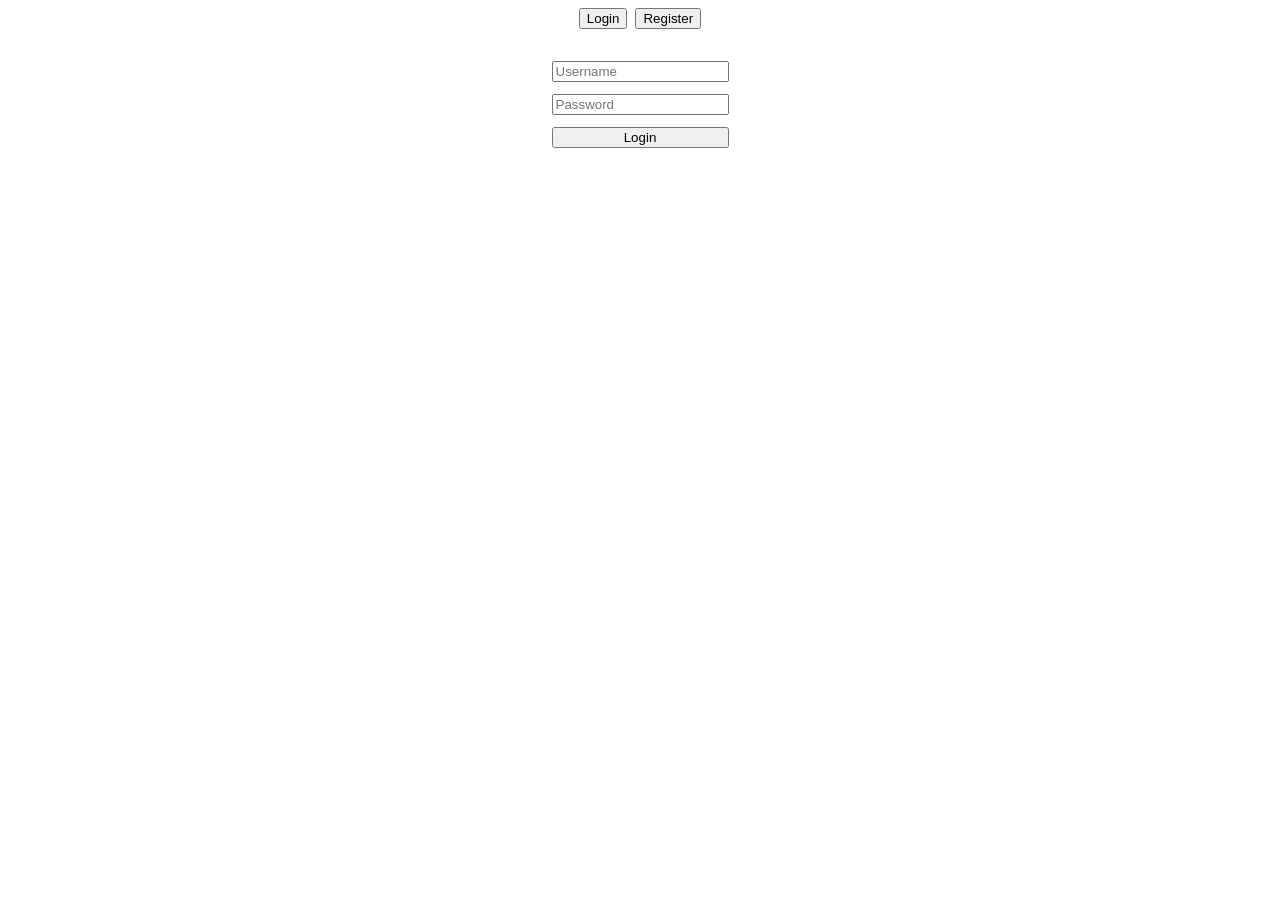
<file: auth.html>
<!DOCTYPE html>
<html lang="ru">
<head>
    <meta charset="UTF-8">
    <meta name="viewport" content="width=device-width, initial-scale=1.0">
    <title>Auth</title>
    <link rel="stylesheet" href="auth.css">
</head>
<body>
    
    <!-- tabs -->

    <div class="tab">
        <button class="login-tab-button">Login</button>
        <button class="register-tab-button">Register</button>
    </div>

    <dialog id="login-tab" open>
        <form id="login-form">
            <label><input type="text" autocomplete="username" name="username" placeholder="Username" required></label>
            <label><input type="password" autocomplete="current-password" name="password" placeholder="Password" required ></label>
            <button type="submit">Login</button>
            <div id="login-error-message"></div>
        </form>
    </dialog>

    <dialog id="register-tab">
        <form id="register-form">
            <label><input type="text" autocomplete="username" name="username" placeholder="Username" required></label>
            <label><input type="password" autocomplete="new-password" name="password" placeholder="Password" required></label>
            <button type="submit">Register</button>
            <div id="register-error-message"></div>
        </form>
    </dialog>

    <!-- scripts -->

    <script src="auth.js"></script>
</body>
</html>
</file>
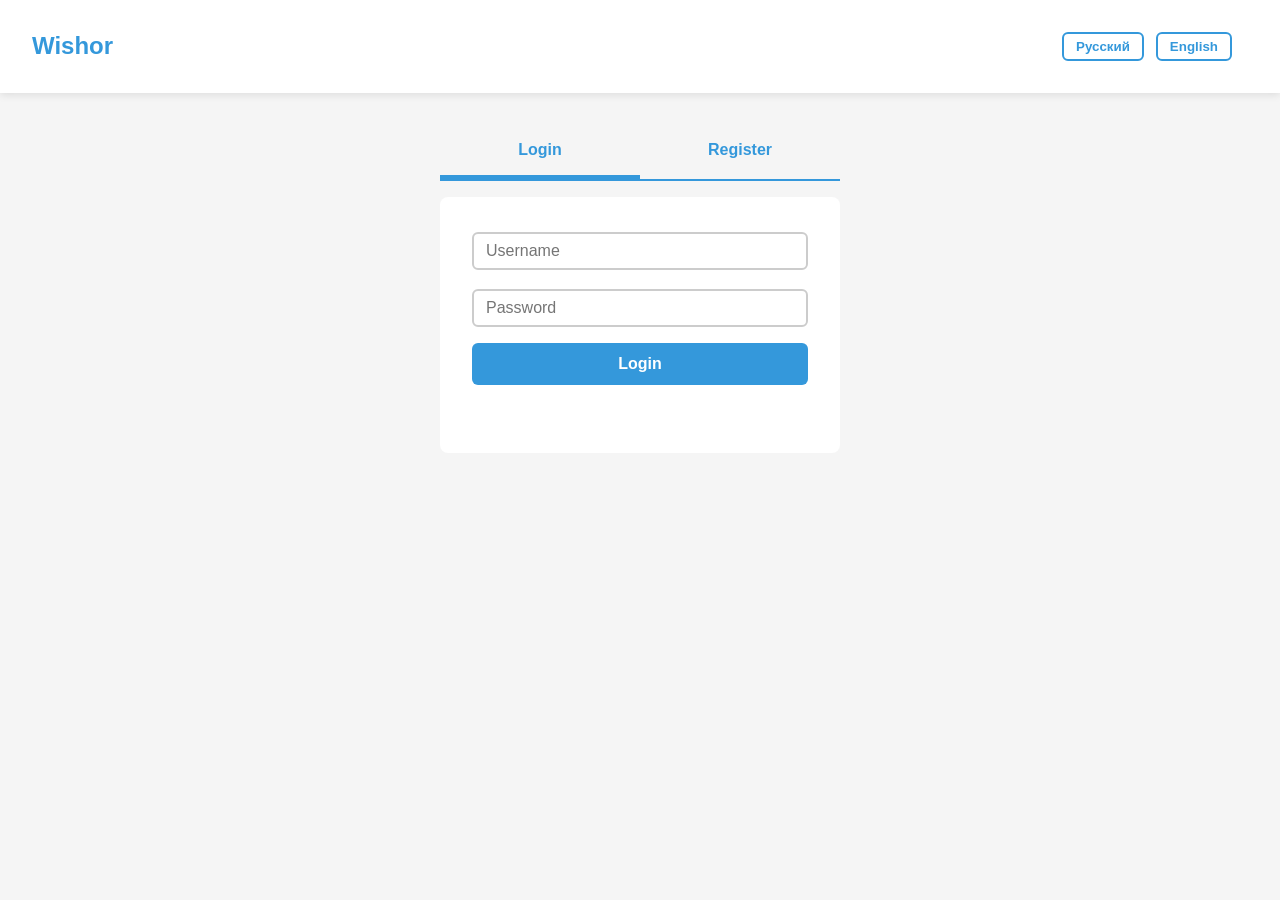
<file: html/auth.html>
<!DOCTYPE html>
<html lang="ru">
<head>
    <meta charset="UTF-8">
    <meta name="viewport" content="width=device-width, initial-scale=1.0">
    <title>Auth</title>
    <link rel="stylesheet" href="../css/auth.css">
    <link rel="stylesheet" href="../css/header.css">
</head>
<body>

    <!-- header -->
    
    <header>
        <div class="header-left">
            <label>Wishor</label>
        </div>
        <div class="language-switcher" style="margin: 1rem;">
            <button id="btn-ru">Русский</button>
            <button id="btn-en">English</button>
        </div>
    </header>

    <!-- tabs -->

    <div class="tab">
        <button class="login-tab-button" translate-id="login">Login</button>
        <button class="register-tab-button" translate-id="register">Register</button>
    </div>

    <dialog id="login-tab" open>
        <form id="login-form">
            <label><input type="text" autocomplete="username" name="username" placeholder="Username" required translate-id-placeholder="username"></label>
            <label><input type="password" autocomplete="current-password" name="password" placeholder="Password" required translate-id-placeholder="password"></label>
            <button type="submit" translate-id="login">Login</button>
            <div id="login-error-message"></div>
        </form>
    </dialog>

    <dialog id="register-tab">
        <form id="register-form">
            <label><input type="text" autocomplete="username" name="username" placeholder="Username" required translate-id-placeholder="username"></label>
            <label><input type="password" autocomplete="new-password" name="password" placeholder="Password" required translate-id-placeholder="password"></label>
            <button type="submit" translate-id="register">Register</button>
            <div id="register-error-message"></div>
        </form>
    </dialog>

    <!-- scripts -->

    <script src="../js/auth.js"></script>
    <script src="../js/localization.js"></script>
</body>
</html>
</file>
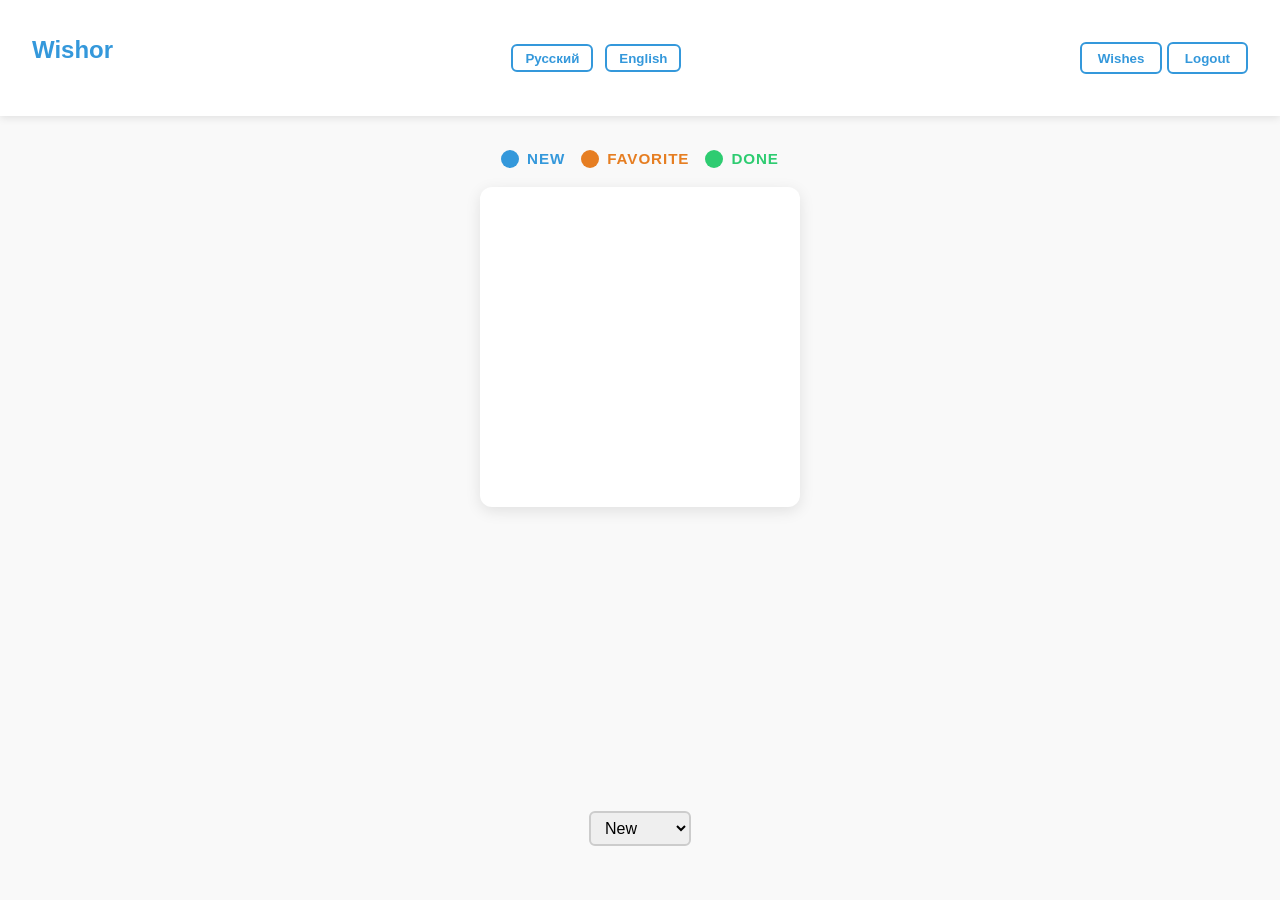
<file: html/graph.html>
<!DOCTYPE html>
<html lang="en">
<head>
    <meta charset="UTF-8">
    <title>Graph</title>
    <link rel="stylesheet" href="../css/graph.css">
    <link rel="stylesheet" href="../css/header.css">
</head>
<body>

    <!-- header -->
    
    <header>
        <div class="header-left">
            <label>Wishor</label>
        </div>
        <div class="language-switcher" style="margin: 1rem;">
            <button id="btn-ru">Русский</button>
            <button id="btn-en">English</button>
        </div>
        <div class="header-right">
            <button class="wishes-button" translate-id="wishes">Wishes</button>
            <button class="logout-button" translate-id="logout">Logout</button>
        </div>
    </header>

    <!-- main -->

    <div id="status-distribution-chart-legend" class="legend">
        <div class="legend-item">
            <span class="legend-color" style="background-color: #3498db;"></span>
            <span class="legend-label" style="color: #3498db;" translate-id="new">New</span>
        </div>
        <div class="legend-item">
            <span class="legend-color" style="background-color: #e67e22;"></span>
            <span class="legend-label" style="color: #e67e22" translate-id="favorite">Favorite</span>
        </div>
        <div class="legend-item">
            <span class="legend-color" style="background-color: #2ecc71;"></span>
            <span class="legend-label" style="color: #2ecc71" translate-id="done">Done</span>
        </div>
    </div>
    <canvas id="status-distribution-chart" width="320" height="320"></canvas>

    <div id="wish-count-dynamics-chart"></div>
    <label>
        <select id="status-select">
            <option value="0" translate-id="new">New</option>
            <option value="1" translate-id="favorite">Favorite</option>
            <option value="2" translate-id="done">Done</option>
        </select>
    </label>
    
    <!-- scripts -->

    <script src="../js/wish.js"></script>
    <script src="../js/graph.js"></script>
    <script src="../js/localization.js"></script>
</body>
</html>
</file>
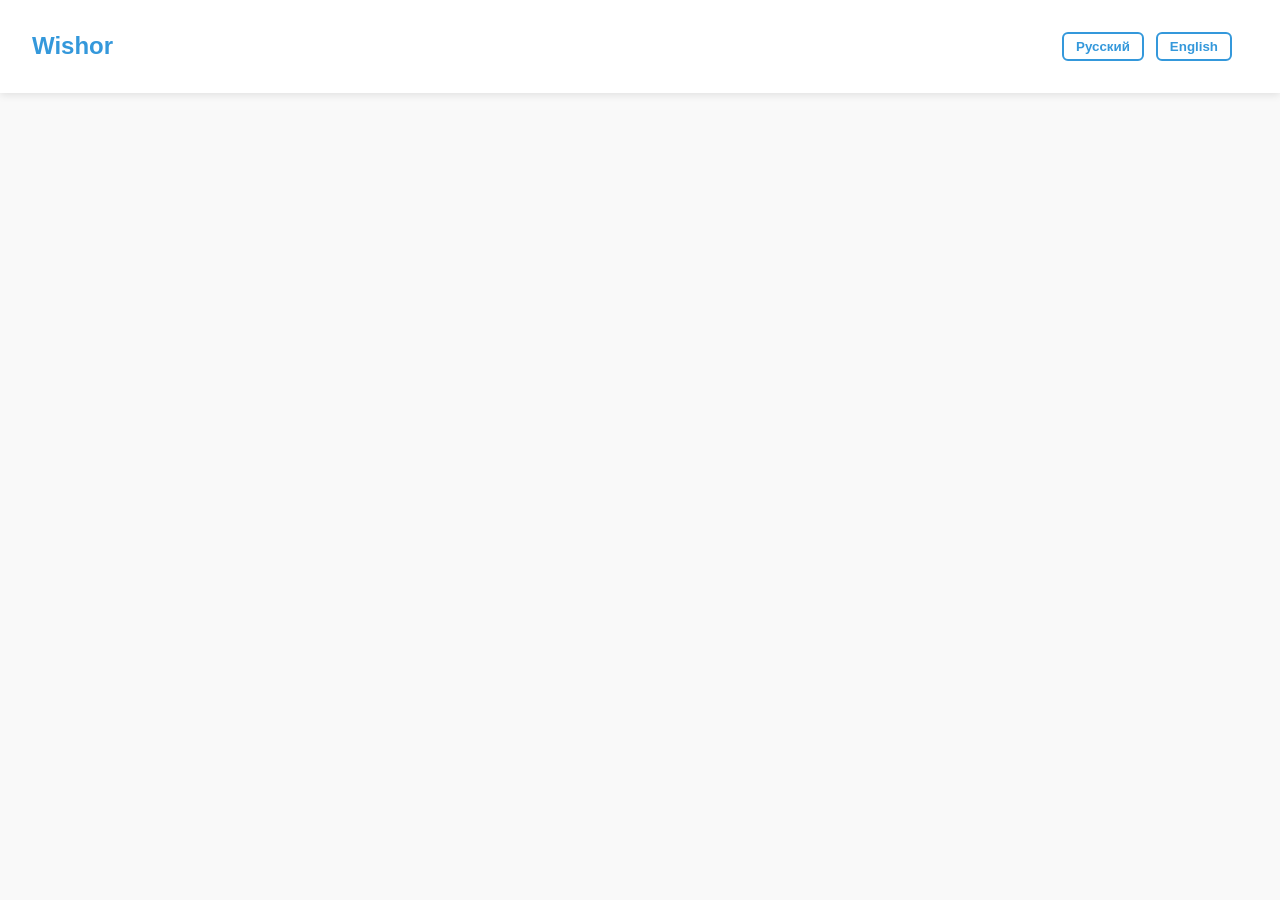
<file: html/share.html>
<!DOCTYPE html>
<html lang="ru">
<head>
    <meta charset="UTF-8">
    <title>Share</title>
    <link rel="stylesheet" href="../css/share.css">
    <link rel="stylesheet" href="../css/header.css">
</head>
<body>

    <!-- header -->
    
    <header>
        <div class="header-left">
            <label>Wishor</label>
        </div>
        <div class="language-switcher" style="margin: 1rem;">
            <button id="btn-ru">Русский</button>
            <button id="btn-en">English</button>
        </div>
    </header>
    
    <!-- main -->
    
    <div id="wish-list" translate-id="loading">Loading...</div>
    
    <!-- scripts -->

    <script src="../js/wish.js"></script>
    <script src="../js/render.js"></script>
    <script src="../js/localization.js"></script>
    <script src="../js/share.js"></script>
</body>
</html>
</file>
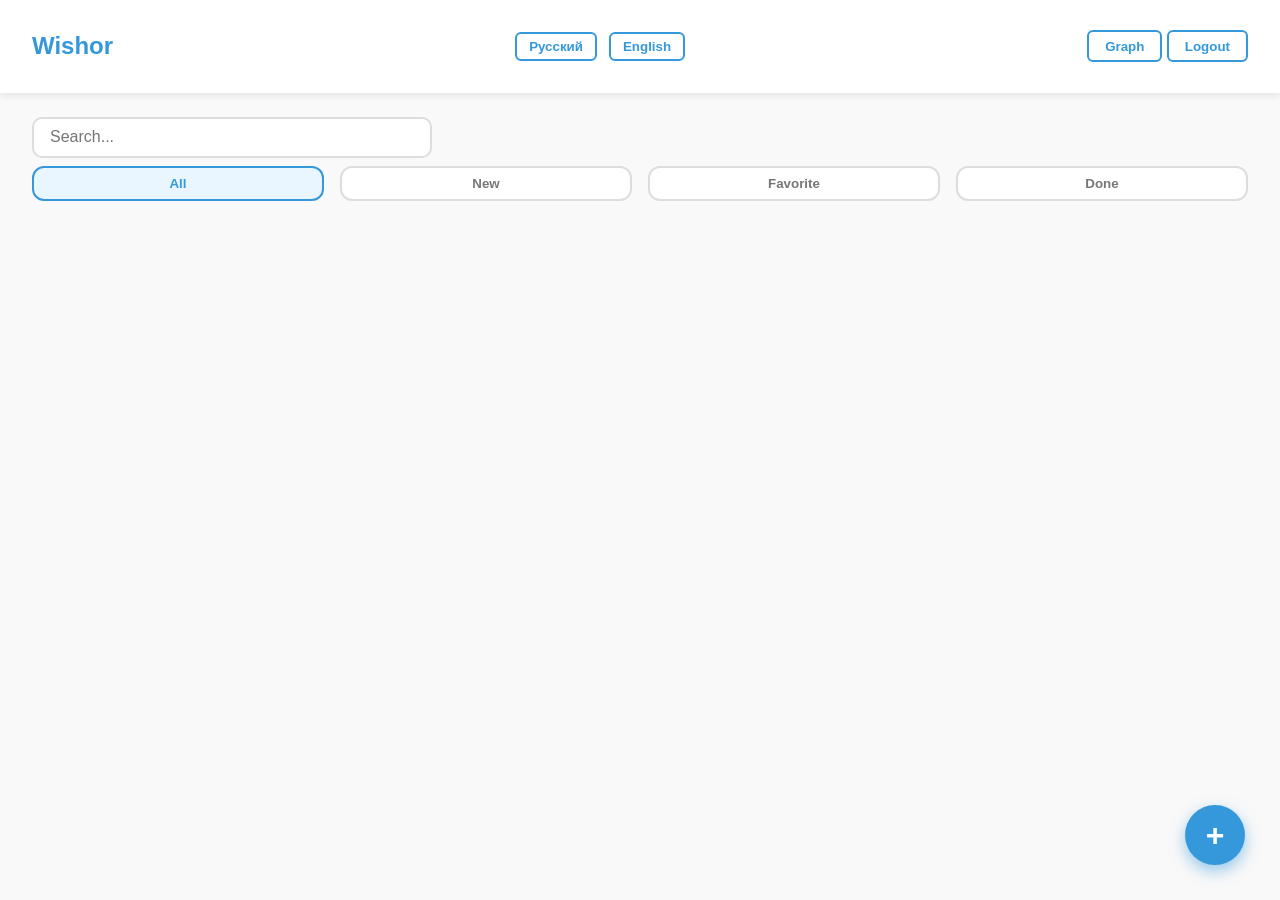
<file: html/wish.html>
<!DOCTYPE html>
<html lang="ru">
<head>
    <meta charset="UTF-8">
    <meta name="viewport" content="width=device-width, initial-scale=1.0">
    <title>Wish</title>
    <link rel="stylesheet" href="../css/wish.css">
    <link rel="stylesheet" href="../css/header.css">
</head>
<body>

    <!-- header -->

    <header>
        <div class="header-left">
            <label>Wishor</label>
        </div>
        <div class="language-switcher" style="margin: 1rem;">
            <button id="btn-ru">Русский</button>
            <button id="btn-en">English</button>
        </div>
        <div class="header-right">
            <button class="graph-button" translate-id="graph">Graph</button>
            <button class="logout-button" translate-id="logout">Logout</button>
        </div>
    </header>
    
    <label class="search-label"><input type="text" class="search-input" placeholder="Search..." translate-id-placeholder="search"/></label>
    
    <div class="filter">
        <button class="filter-status active" data-status="all" translate-id="all">All</button>
        <button class="filter-status" data-status="0" translate-id="new">New</button>
        <button class="filter-status" data-status="1" translate-id="favorite">Favorite</button>
        <button class="filter-status" data-status="2" translate-id="done">Done</button>
    </div>
    
    <!-- main -->
    
    <div id="wish-list" translate-id="loading">Loading...</div>

    <div id="pagination"></div>

    <!-- popup panels -->
    
    <button class="add-button">+</button>
    <dialog id="add-panel">
        <form method="dialog" class="add-form">
            <button type="submit" class="close-form-button">×</button>
            
            <label translate-id="add">Add</label>
            <label><input type="text" placeholder="Title" translate-id-placeholder="title"></label>
            <label><input type="text" placeholder="Description" translate-id-placeholder="description"></label>
            <label><input type="text" placeholder="Image URL" translate-id-placeholder="image"></label>
            <label>
                <select>
                    <option value="0" translate-id="new">New</option>
                    <option value="1" translate-id="favorite">Favorite</option>
                    <option value="2" translate-id="done">Done</option>
                </select>
            </label>
            <div class="add-panel-buttons">
                <button type="submit" class="add-form-button" translate-id="add">Add</button>
            </div>
        </form>
    </dialog>
    
    <dialog id="edit-panel">
        <form method="dialog" class="edit-form">
            <button type="submit" class="close-form-button">×</button>
            
            <label translate-id="edit">Edit</label>
            <label><input type="text" placeholder="Title" translate-id-placeholder="title"></label>
            <label><input type="text" placeholder="Description" translate-id-placeholder="description"></label>
            <label><input type="text" placeholder="Image URL" translate-id-placeholder="image"></label>
            <label>
                <select>
                    <option value="0" translate-id="new">New</option>
                    <option value="1" translate-id="favorite">Favorite</option>
                    <option value="2" translate-id="done">Done</option>
                </select>
            </label>
            <div class="edit-panel-buttons">
                <button type="submit" class="delete-form-button" translate-id="delete">Delete</button>
                <button type="submit" class="edit-form-button" translate-id="edit">Edit</button>
            </div>
        </form>
    </dialog>

    <div id="errorBox" class="error-box hidden">
        <span class="error-icon">⚠️</span>
        <div class="error-text"></div>
        <button id="retryBtn" class="retry-button" translate-id="retry">Retry</button>
    </div>

    <!-- scripts -->

    <script src="../js/wish.js"></script>
    <script src="../js/form.js"></script>
    <script src="../js/input.js"></script>
    <script src="../js/render.js"></script>
    <script src="../js/localization.js"></script>
</body>
</html>
</file>
<file: auth.css>
.tab {
    display: flex;
    justify-content: center;
    gap: 8px;
    margin-bottom: 16px;
}

#login-tab, #register-tab {
    border: var(--border-default);
    border-radius: var(--border-radius-default);
}

#login-error-message, #register-error-message {
    color: red;
    text-align: center;
    max-width: 8rem; 
    word-wrap: break-word; 
    white-space: normal;
    margin: 4px auto 0;
}

#login-form, #register-form {
    display: inline-flex;
    flex-direction: column;
    justify-content: center;
    gap: 12px;
}
</file>
<file: css/auth.css>
:root {
    --bg-white: #ffffff;
    --color-new: #3498db; 
    --shadow-light: rgba(0, 0, 0, 0.1);
    --gray-light: #f5f5f5;
    --gray-dark: #333333;
    --error-red: #e04848;
    --font-family: 'Segoe UI', Tahoma, Geneva, Verdana, sans-serif;
}

* {
    box-sizing: border-box;
}

body {
    margin: 0;
    font-family: var(--font-family);
    background-color: var(--gray-light);
    color: var(--gray-dark);
    -webkit-font-smoothing: antialiased;
    -moz-osx-font-smoothing: grayscale;
    min-height: 100vh;
}

header {
    background-color: var(--bg-white);
    box-shadow: 0 2px 8px var(--shadow-light);
    display: flex;
    justify-content: space-between;
    align-items: center;
    padding: 1rem 2rem;
    position: sticky;
    top: 0;
    z-index: 100;
}

.header-left label {
    font-weight: 700;
    font-size: 1.5rem;
    color: var(--color-new);
    user-select: none;
}

.header-right .logout-button {
    background-color: transparent;
    border: 2px solid var(--color-new);
    color: var(--color-new);
    padding: 0.4rem 1rem;
    border-radius: 6px;
    font-weight: 600;
    cursor: pointer;
    transition: background-color 0.3s ease, color 0.3s ease;
}

.header-right .logout-button:hover {
    background-color: var(--color-new);
    color: var(--bg-white);
}

.tab {
    background-color: transparent;
    max-width: 400px;
    margin: 2rem auto 1rem;
    display: flex;
    border-bottom: 2px solid var(--color-new);
    border-radius: 0;
    box-shadow: none;
    overflow: visible;
}

.tab button {
    flex: 1;
    padding: 1rem 0;
    background: none;
    border: none;
    border-bottom: 4px solid transparent;
    font-weight: 600;
    cursor: pointer;
    color: var(--color-new);
    transition: border-color 0.3s ease, color 0.3s ease;
    user-select: none;
    font-size: 1rem;
}

.tab button.active,
.tab button:hover {
    border-bottom-color: var(--color-new);
    color: var(--color-new);
    background: transparent;
}

dialog {
    border: none;
    border-radius: 8px;
    max-width: 400px;
    width: 90vw;
    padding: 2rem;
    background-color: var(--bg-white);
    margin: 0 auto 2rem;
}

form {
    display: flex;
    flex-direction: column;
    gap: 1rem;
}

form label {
    display: flex;
    flex-direction: column;
    font-weight: 600;
    font-size: 0.9rem;
    color: var(--gray-dark);
}

form input[type="text"],
form input[type="password"] {
    margin-top: 0.2rem;
    padding: 0.5rem 0.75rem;
    border: 2px solid #ccc;
    border-radius: 6px;
    font-size: 1rem;
    transition: border-color 0.3s ease;
}

form input[type="text"]:focus,
form input[type="password"]:focus {
    border-color: var(--color-new);
    outline: none;
}

form button[type="submit"] {
    padding: 0.75rem 0;
    font-weight: 700;
    font-size: 1rem;
    color: var(--bg-white);
    background-color: var(--color-new);
    border: none;
    border-radius: 6px;
    cursor: pointer;
    transition: background-color 0.3s ease;
}

form button[type="submit"]:hover {
    background-color: #005a9e;
}

#error-message,
#login-error-message,
#register-error-message {
    color: var(--error-red);
    min-height: 1.25rem;
    font-size: 0.85rem;
    padding-top: 0.2rem;
    text-align: center;
}

@media (max-width: 480px) {
    header {
        padding: 1rem;
        flex-wrap: wrap;
        gap: 0.75rem;
    }
    .language-switcher {
        margin: 0 auto;
        order: 3;
    }
    .header-left, .header-right {
        flex: 1 1 100%;
        text-align: center;
    }
    .tab {
        max-width: 100%;
        margin: 1rem auto;
    }
    dialog {
        width: 95vw;
        padding: 1.5rem;
    }
}
</file>
<file: css/header.css>
:root {
    --color-new: #3498db;
    --bg-white: #ffffff;
    --shadow-light: rgba(0, 0, 0, 0.1);
}

header {
    background-color: var(--bg-white);
    box-shadow: 0 2px 8px var(--shadow-light);
    display: flex;
    justify-content: space-between;
    align-items: center;
    padding: 1rem 2rem;
    position: sticky;
    top: 0;
    z-index: 100;
}

.header-left label {
    font-weight: 700;
    font-size: 1.5rem;
    color: var(--color-new);
    user-select: none;
}

.header-right button {
    background-color: transparent;
    border: 2px solid var(--color-new);
    color: var(--color-new);
    padding: 0.4rem 1rem;
    border-radius: 6px;
    font-weight: 600;
    cursor: pointer;
    transition: background-color 0.3s ease, color 0.3s ease;
}

.header-right button:hover {
    background-color: var(--color-new);
    color: var(--bg-white);
}

.language-switcher {
    display: flex;
    gap: 0.75rem;
}

.language-switcher button {
    background-color: transparent;
    border: 2px solid var(--color-new);
    color: var(--color-new);
    padding: 0.3rem 0.75rem;
    border-radius: 6px;
    font-weight: 600;
    cursor: pointer;
    transition: background-color 0.3s ease, color 0.3s ease;
}

.language-switcher button.active,
.language-switcher button:hover {
    background-color: var(--color-new);
    color: var(--bg-white);
}
</file>
<file: css/graph.css>
:root {
    --font-family: 'Segoe UI', Tahoma, Geneva, Verdana, sans-serif;
    --bg-light: #f9f9f9;
    --text-dark: #2c3e50;
    --color-new: #3498db;     
    --color-favorite: #e67e22; 
    --color-done: #2ecc71;     
    --legend-gap: 16px;
    --legend-font-size: 0.95rem;
    --legend-font-weight: 600;
    --legend-letter-spacing: 0.06em;
    --bar-width: 50px;
    --bar-margin-right: 10px;
    --bar-bg-color: lightblue;
}

body {
    margin: 0;
    background-color: var(--bg-light);
    color: var(--text-dark);
    font-family: var(--font-family);
    -webkit-font-smoothing: antialiased;
    -moz-osx-font-smoothing: grayscale;
    line-height: 1.5;
}

#status-distribution-chart {
    display: block;
    margin: 1rem auto 0 auto;
    max-width: 320px;
    max-height: 320px;
    background-color: #ffffff;
    border-radius: 12px;
    box-shadow: 0 4px 15px rgba(0, 0, 0, 0.1);
}

#status-distribution-chart-legend {
    margin: 2rem auto 0 auto;
    max-width: 360px;
    display: flex;
    gap: var(--legend-gap);
    align-items: center;
    font-weight: var(--legend-font-weight);
    font-size: var(--legend-font-size);
    text-transform: uppercase;
    letter-spacing: var(--legend-letter-spacing);
    user-select: none;
    justify-content: center;
}

.legend-item {
    display: flex;
    align-items: center;
    gap: 8px;
    cursor: default;
    transition: transform 0.2s ease;
}

.legend-item:hover {
    transform: scale(1.1);
}

.legend-color {
    width: 18px;
    height: 18px;
    border-radius: 50%;
}

.legend-label.new {
    color: var(--color-new);
}

.legend-label.favorite {
    color: var(--color-favorite);
}

.legend-label.done {
    color: var(--color-done);
}

#wish-count-dynamics-chart {
    display: flex; 
    align-items: flex-end; 
    height: 256px;
    max-width: max-content;
    margin: 2rem auto 0 auto;
    background-color: #fff;
}

#wish-count-dynamics-chart > div {
    display: flex;
    flex-direction: column;
    align-items: center;
    margin-right: var(--bar-margin-right);
}

#wish-count-dynamics-chart > div:last-child {
    margin-right: 0;
}

#wish-count-dynamics-chart > div > div {
    width: var(--bar-width);
    background-color: var(--bar-bg-color);
    border-radius: 5px 5px 0 0;
    transition: height 0.3s ease;
}

#wish-count-dynamics-chart > div > div + div {
    margin-top: 0.5rem;
    font-size: 0.875rem;
    color: var(--text-dark);
    text-align: center;
    user-select: none;
}

label {
    display: flex;
    justify-content: center;
    margin: 1rem auto 2rem auto;
    max-width: 420px;
}

select#status-select {
    padding: 6px 10px;
    font-size: 1rem;
    border-radius: 6px;
    border: 2px solid #ccc;
    outline-color: var(--color-new);
    cursor: pointer;
    transition: border-color 0.2s ease;
}

select#status-select:focus {
    outline: none;
    border-color: var(--color-new);
    box-shadow: 0 0 8px var(--color-new);
}
</file>
<file: css/share.css>
:root {
    --color-new: #3498db;
    --color-favorite: #e67e22;
    --color-done: #2ecc71;

    --bg-light: #f9f9f9;
    --bg-white: #ffffff;
    --border-light: #ddd;
    --text-dark: #333;
    --text-muted: #777;
    --shadow-light: rgba(0, 0, 0, 0.1);
    --font-family: Segoe UI, Tahoma, Geneva, Verdana, sans-serif;
}

body {
    margin: 0;
    background-color: var(--bg-light);
    color: var(--text-dark);
    -webkit-font-smoothing: antialiased;
    -moz-osx-font-smoothing: grayscale;
    font-family: var(--font-family);
}

#wish-list {
    margin: 0 2rem 2rem 2rem;
    display: grid;
    grid-template-columns: repeat(auto-fill, minmax(280px, 1fr));
    gap: 1.5rem;
    min-height: 200px;
}

.wish-card {
    background-color: var(--bg-white);
    border-radius: 16px;
    padding: 1.2rem 1rem;
    box-shadow: 0 4px 12px var(--shadow-light);
    display: flex;
    flex-direction: column;
    gap: 0.8rem;
    cursor: pointer;
    transition: transform 0.2s ease, box-shadow 0.2s ease;
    user-select: none;
}

.wish-card:hover {
    transform: translateY(-5px);
    box-shadow: 0 10px 25px rgba(0, 0, 0, 0.15);
}

.wish-title {
    font-weight: 700;
    font-size: 1.2rem;
    color: var(--text-dark);
}

.wish-description {
    font-size: 0.93rem;
    color: var(--text-muted);
    min-height: 40px;
    line-height: 1.3;
}

.wish-image {
    width: 100%;
    height: 160px;
    object-fit: cover;
    border-radius: 12px;
    background: #ecf0f1;
    box-shadow: inset 0 0 5px #bbb;
}

.wish-status {
    font-weight: 600;
    font-size: 0.95rem;
    text-transform: uppercase;
    letter-spacing: 0.06em;
}
</file>
<file: css/wish.css>
:root {
    --color-new: #3498db;          
    --color-favorite: #e67e22;     
    --color-done: #2ecc71;         

    --bg-light: #f9f9f9;
    --bg-white: #ffffff;
    --border-light: #ddd;
    --text-dark: #333;
    --text-muted: #777;
    --shadow-light: rgba(0, 0, 0, 0.1);
    --font-family: Segoe UI, Tahoma, Geneva, Verdana, sans-serif;
}

* {
    box-sizing: border-box;
}

body {
    margin: 0;
    background-color: var(--bg-light);
    color: var(--text-dark);
    -webkit-font-smoothing: antialiased;
    -moz-osx-font-smoothing: grayscale;
    font-family: var(--font-family);
}

label {
    font-weight: 600;
    font-size: 1rem;
    color: var(--text-dark);
}

.search-label {
    display: block;
    margin: 1.5rem 2rem 0.5rem 2rem;
}

.search-input {
    width: 100%;
    max-width: 400px;
    padding: 0.6rem 1rem;
    font-size: 1rem;
    border: 1.5px solid var(--border-light);
    border-radius: 10px;
    transition: border-color 0.3s ease;
}

.search-input:focus {
    outline: none;
    border-color: var(--color-new);
    box-shadow: 0 0 8px var(--color-new);
}

.filter {
    margin: 0 2rem 1.5rem 2rem;
    display: flex;
    gap: 1rem;
}

.filter-status {
    flex: 1;
    background-color: var(--bg-white);
    border: 2px solid var(--border-light);
    padding: 0.5rem 0;
    border-radius: 12px;
    font-weight: 600;
    color: var(--text-muted);
    cursor: pointer;
    transition: all 0.3s ease;
    user-select: none;
    text-align: center;
}

.filter-status.active,
.filter-status:hover {
    border-color: var(--color-new);
    color: var(--color-new);
    background-color: #eaf6ff;
}

#wish-list {
    margin: 0 2rem 2rem 2rem;
    display: grid;
    grid-template-columns: repeat(auto-fill, minmax(280px, 1fr));
    gap: 1.5rem;
    min-height: 200px;
}

.wish-card {
    background-color: var(--bg-white);
    border-radius: 16px;
    padding: 1.2rem 1rem;
    box-shadow: 0 4px 12px var(--shadow-light);
    display: flex;
    flex-direction: column;
    gap: 0.8rem;
    cursor: pointer;
    transition: transform 0.2s ease, box-shadow 0.2s ease;
    user-select: none;
}

.wish-card:hover {
    transform: translateY(-5px);
    box-shadow: 0 10px 25px rgba(0, 0, 0, 0.15);
}

.wish-title {
    font-weight: 700;
    font-size: 1.2rem;
    color: var(--text-dark);
}

.wish-description {
    font-size: 0.93rem;
    color: var(--text-muted);
    min-height: 40px;
    line-height: 1.3;
}

.wish-image {
    width: 100%;
    height: 160px;
    object-fit: cover;
    border-radius: 12px;
    background: #ecf0f1;
    box-shadow: inset 0 0 5px #bbb;
}

.wish-status {
    font-weight: 600;
    font-size: 0.95rem;
    text-transform: uppercase;
    letter-spacing: 0.06em;
}

dialog {
    border: none;
    border-radius: 12px;
    box-shadow: 0 10px 30px rgba(0,0,0,0.3);
    padding: 1.5rem 2rem;
    width: 320px;
    max-width: 90vw;
    font-family: var(--font-family);
}

form {
    display: flex;
    flex-direction: column;
}

form > * {
    margin-bottom: 1rem; 
}

.close-form-button {
    margin-bottom: 0; 
}

label {
    font-weight: 600;
    font-size: 1rem;
    color: var(--text-dark);
}

input[type="text"], select {
    border: 2px solid var(--border-light);
    border-radius: 10px;
    padding: 0.6rem 1rem;
    font-size: 1rem;
    transition: border-color 0.3s ease;
    width: 100%;
    box-sizing: border-box;
}

input[type="text"]:focus, select:focus {
    outline: none;
    border-color: var(--color-new);
    box-shadow: 0 0 8px var(--color-new);
}

button {
    font-weight: 700;
    padding: 0.5rem 1rem;
    border-radius: 12px;
    border: none;
    cursor: pointer;
    transition: background-color 0.3s ease;
    user-select: none;
}

button:focus {
    outline: none;
    box-shadow: 0 0 8px var(--color-new);
}

.add-button {
    position: fixed;
    bottom: 35px;
    right: 35px;
    background-color: var(--color-new);
    color: var(--bg-white);
    width: 60px;
    height: 60px;
    font-size: 2rem;
    border-radius: 50%;
    box-shadow: 0 6px 15px rgba(52,152,219,0.5);
    display: flex;
    justify-content: center;
    align-items: center;
}

.add-button:hover {
    background-color: #217dbb;
}

.close-form-button {
    background: transparent;
    border: none;
    font-size: 1.8rem;
    font-weight: 700;
    align-self: flex-end;
    cursor: pointer;
    padding: 0;
    color: var(--text-muted);
    transition: color 0.3s ease;
}

.close-form-button:hover {
    color: var(--color-new);
}

.add-form-button {
    background-color: var(--color-new);
    color: var(--bg-white);
}

.add-form-button:hover {
    background-color: #2a7fb8;
}

.edit-panel-buttons {
    display: flex;
    justify-content: space-between;
    gap: 0.8rem;
}

.delete-form-button {
    background-color: #ca4334;
    color: var(--bg-white);
    flex: 1;
}

.delete-form-button:hover {
    background-color: #9f2f24;
}

.edit-form-button {
    background-color: #27ae60;
    color: var(--bg-white);
    flex: 1;
}

.edit-form-button:hover {
    background-color: #20874a;
}

#pagination {
    display: flex;
    justify-content: center;
    gap: 0.6rem;
    margin-bottom: 2rem;
}

#pagination button {
    border: 1.5px solid var(--border-light);
    background-color: var(--bg-white);
    padding: 0.4rem 0.8rem;
    border-radius: 10px;
    cursor: pointer;
    font-weight: 600;
    color: var(--text-muted);
    transition: all 0.3s ease;
}

#pagination button:hover {
    border-color: var(--color-new);
    color: var(--color-new);
}

#pagination button.active {
    border-color: var(--color-new);
    color: var(--bg-white);
    background-color: var(--color-new);
    pointer-events: none;
}

.error-box {
    border: 2px solid #e74c3c;
    background-color: #fdecea;
    color: #c0392b;
    padding: 1rem 1.2rem;
    border-radius: 12px;
    display: flex;
    flex-direction: column;
    align-items: center;
    gap: 1rem;
    font-weight: 600;
    user-select: none;
    width: fit-content;
    margin: auto;
    position: fixed;
    top: 20%;
    left: 50%;
    transform: translateX(-50%);
    z-index: 1000;
}

.hidden {
    display: none;
}

.error-icon {
    font-size: 2rem;
}

.error-text {
    text-align: center;
}

.retry-button {
    background-color: #e74c3c;
    color: #fff;
    border: none;
    border-radius: 8px;
    padding: 0.4rem 1.2rem;
    cursor: pointer;
    font-weight: 700;
    transition: background-color 0.3s ease;
}

.retry-button:hover {
    background-color: #c0392b;
}
</file>
